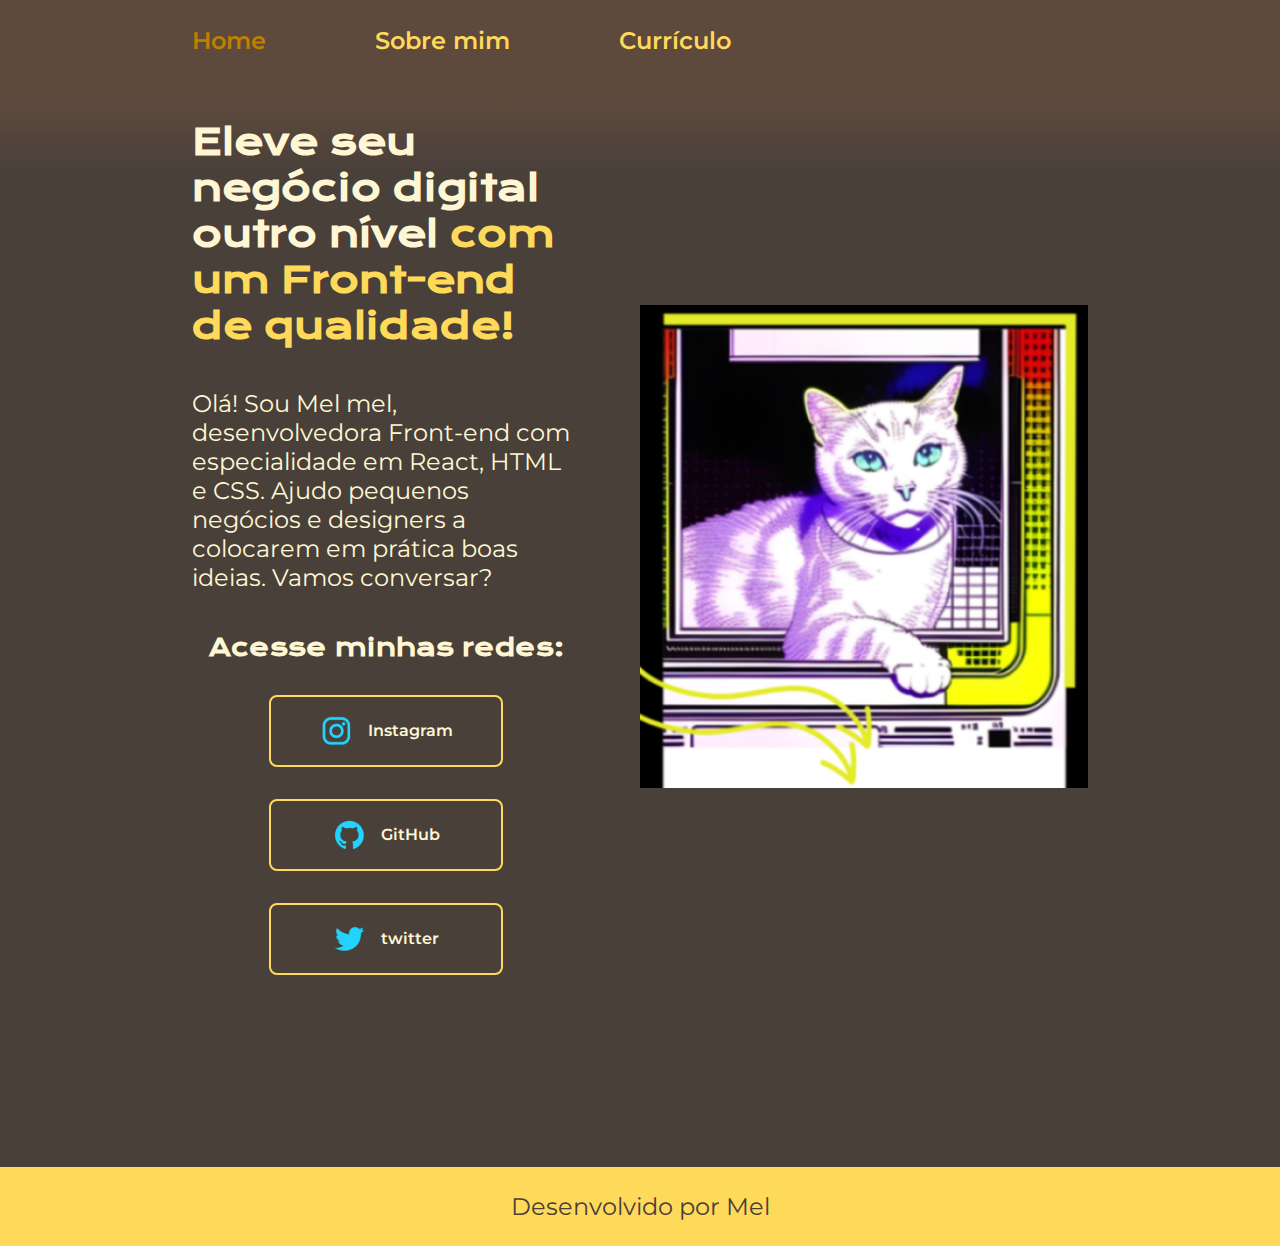
<file: index.html>
<!DOCTYPE html>
<html lang="pt-br">
<head>
    <meta charset="UTF-8">
    <meta name="viewport" content="width=device-width, initial-scale=1.0">
    <title>Portifolio</title>
    <link rel="stylesheet" href="style.css">
</head>

<body>
   <header class="cabeçalho">
        <nav class="cabeçalho__menu">
            <a class="cabeçalho__menu__link ativo" href="index.html">Home</a>
            <a class="cabeçalho__menu__link" href="about.html">Sobre mim</a>
            <a class="cabeçalho__menu__link" href="curriculo.html">Currículo</a>
        </nav>
   </header>
   <main class="apresentacao">
        <section class="apresentacao__conteudo"> 
            <h1 class="apresentacao__conteudo__titulo">Eleve seu negócio digital outro nível <strong class="apresentacao__conteudo__titulo__destaque">com um Front-end de qualidade!</strong></h1>
            <p class="apresentacao__conteudo__texto">Olá! Sou Mel mel, desenvolvedora Front-end com especialidade em React, HTML e CSS. Ajudo pequenos negócios e designers a colocarem em prática boas ideias. Vamos conversar?</p>
        <div class="apresentacao__links">
            <h2 class="apresentecao__links__subtitulo">Acesse minhas redes:</h2>
            <a class="apresentacao__links__link" href="https://www.instagram.com/vitor_kb10/">
                <img src="./assents/instagram.png">
                Instagram
            </a>
            <a class="apresentacao__links__link" href="https://github.com/VitorKbevilaqua">
                <img src="./assents/github.png">
                GitHub
            </a>
            <a class="apresentacao__links__link" href="https://twitter.com/VitorBevilaqua4">
                <img src="./assents/twitter.png">
                twitter
            </a>
        </div>
        </section>  
        <img class="apresentacao__imagem" src="./assents/artemel.png">
   </main>
   <footer>
        <p class="rodape">Desenvolvido por Mel</p>
   </footer> 
</body>
</html>
</file>
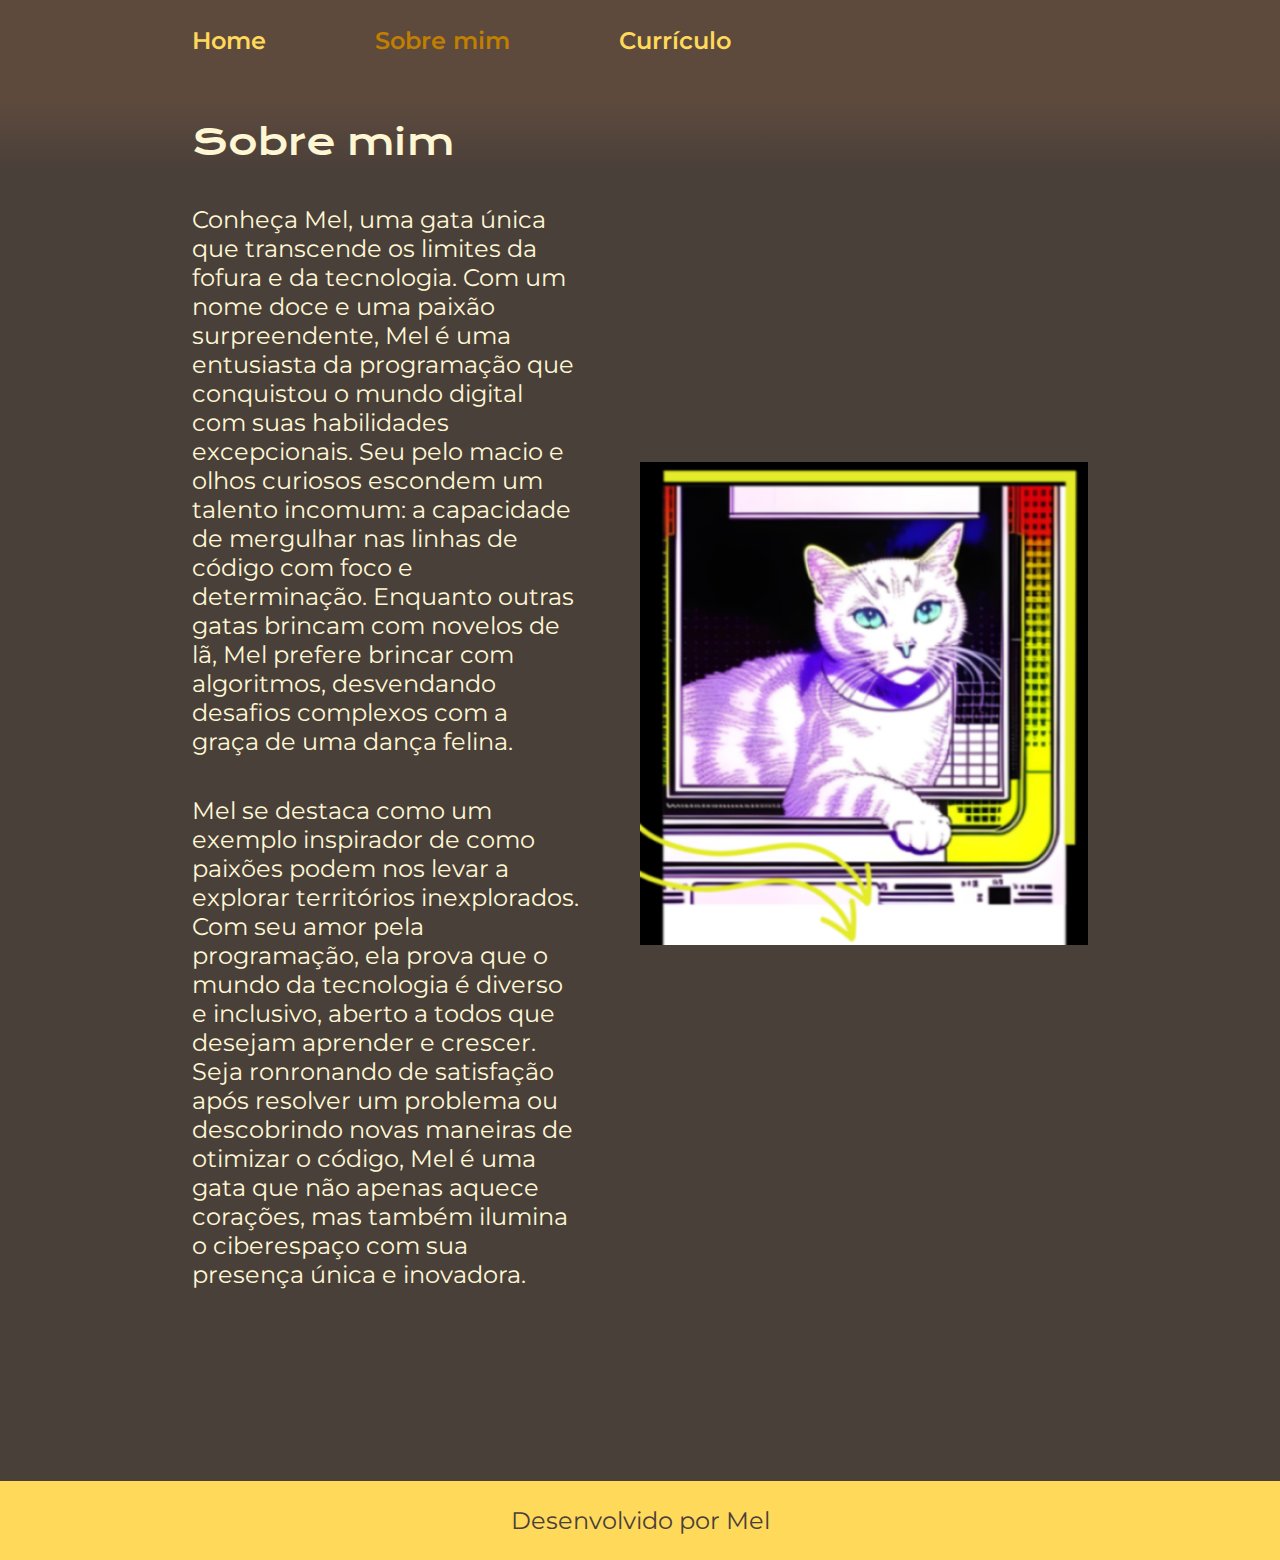
<file: about.html>
<!DOCTYPE html>
<html lang="pt-br">
<head>
    <meta charset="UTF-8">
    <meta name="viewport" content="width=device-width, initial-scale=1.0">
    <title>Sobre mim</title>
    <link rel="stylesheet" href="style.css">
</head>
<body>
    <header class="cabeçalho">
        <nav class="cabeçalho__menu">
            <a class="cabeçalho__menu__link" href="index.html">Home</a>
            <a class="cabeçalho__menu__link ativo" href="about.html">Sobre mim</a>
            <a class="cabeçalho__menu__link" href="curriculo.html">Currículo</a>
        </nav>
    </header>

    <main class="apresentacao">
        <div class="apresentacao__conteudo">
            <h1 class="apresentacao__sobremim__titulo">Sobre mim</h1>
            <P class="apresentacao__conteudo__paragrafo"> Conheça Mel, uma gata única que transcende os limites da fofura e da tecnologia. Com um nome doce e uma paixão surpreendente, Mel é uma entusiasta da programação que conquistou o mundo digital com suas habilidades excepcionais. Seu pelo macio e olhos curiosos escondem um talento incomum: a capacidade de mergulhar nas linhas de código com foco e determinação. Enquanto outras gatas brincam com novelos de lã, Mel prefere brincar com algoritmos, desvendando desafios complexos com a graça de uma dança felina.</P>
            <p class="apresentacao__conteudo__paragrafo">Mel se destaca como um exemplo inspirador de como paixões podem nos levar a explorar territórios inexplorados. Com seu amor pela programação, ela prova que o mundo da tecnologia é diverso e inclusivo, aberto a todos que desejam aprender e crescer. Seja ronronando de satisfação após resolver um problema ou descobrindo novas maneiras de otimizar o código, Mel é uma gata que não apenas aquece corações, mas também ilumina o ciberespaço com sua presença única e inovadora.</p>
        </div>
        <img class="apresentacao__imagem"  src="./assents/artemel.png">
    </main>
    
    <footer>
        <p class="rodape">Desenvolvido por Mel</p>
    </footer> 
    
</body>
</html>
</file>
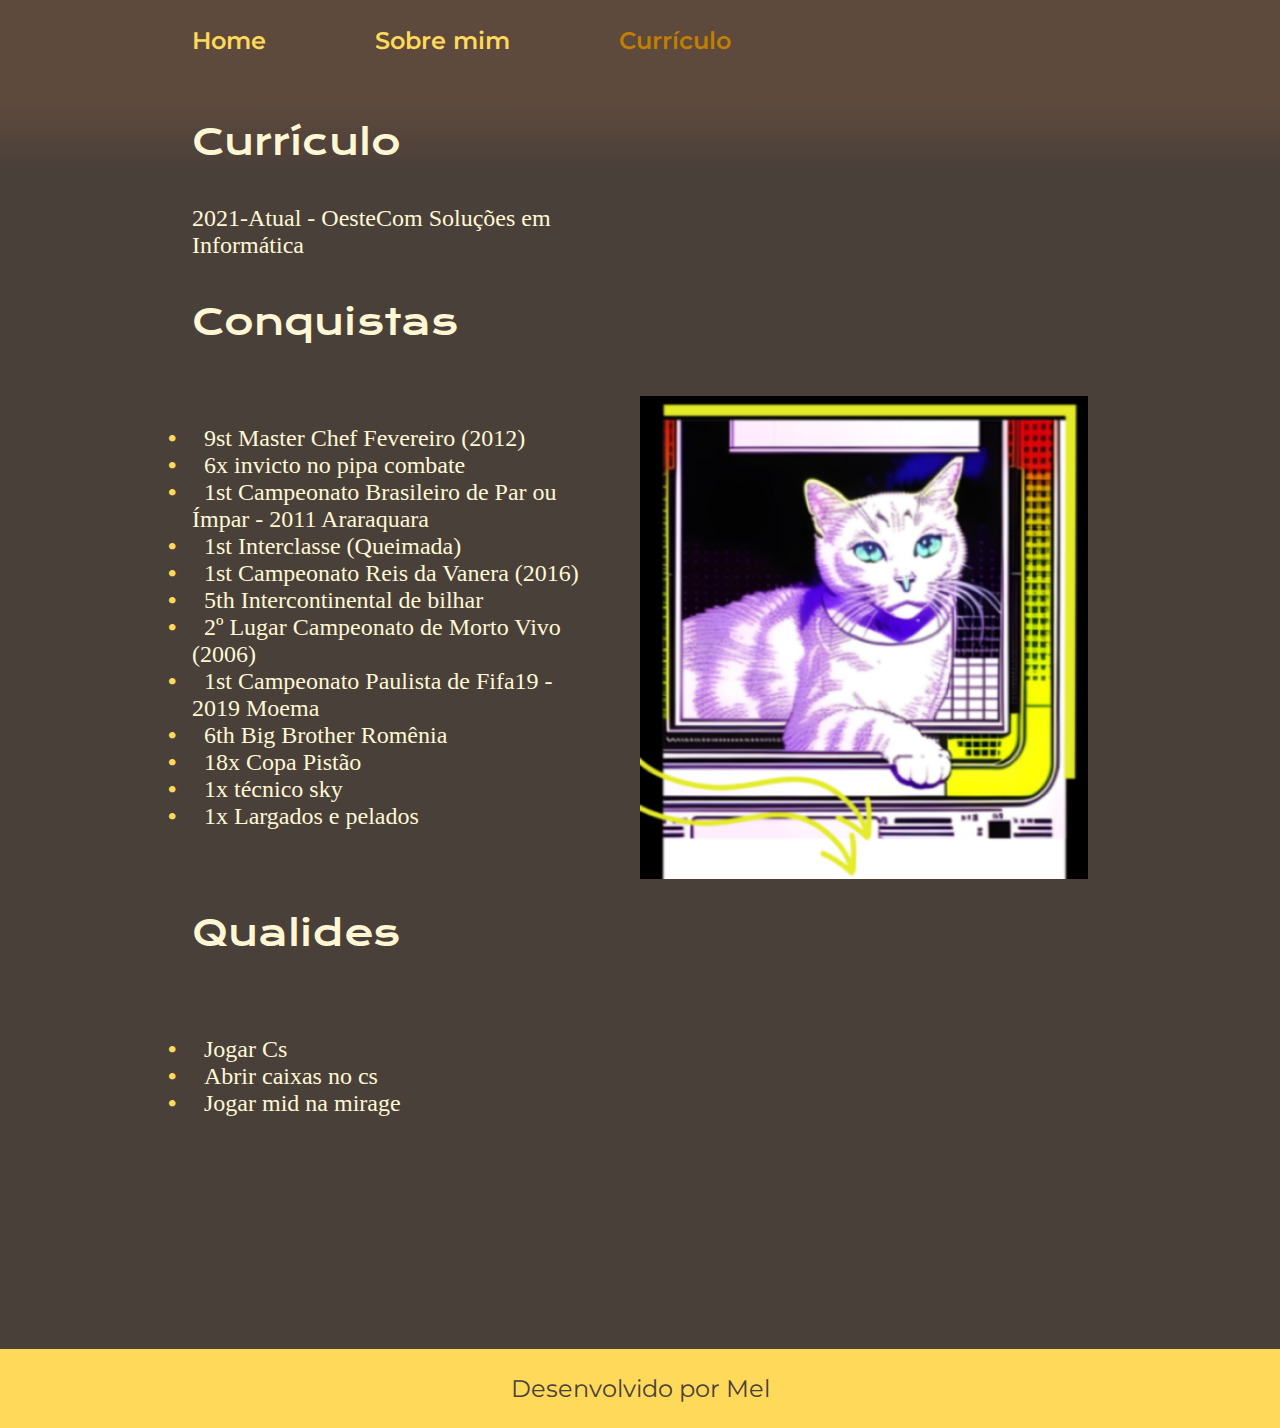
<file: curriculo.html>
<!DOCTYPE html>
<html lang="pt-br">
<head>
    <meta charset="UTF-8">
    <meta name="viewport" content="width=device-width, initial-scale=1.0">
    <title>Currículo</title>
    <link rel="stylesheet" href="style.css">
</head>
<body>
    <header class="cabeçalho">
        <nav class="cabeçalho__menu">
            <a class="cabeçalho__menu__link" href="index.html">Home</a>
            <a class="cabeçalho__menu__link" href="about.html">Sobre mim</a>
            <a class="cabeçalho__menu__link ativo" href="curriculo.html">Currículo</a>

        </nav>
    </header>
    <main class="apresentacao">
        <section class="apresentacao__conteudo">
            <h2 class="apresentacao__curriculo_titulos">Currículo</h2>
            <p class="apresentacao__curriculo_conteudo">2021-Atual - OesteCom Soluções em Informática</p>
            <h2 class="apresentacao__curriculo_titulos">Conquistas</h2>
            <p class="apresentacao__curriculo_conteudo">    
                <ul class="apresentacao__curriculo_conteudo">
                    <li>9st Master Chef Fevereiro (2012)</li>
                    <li>6x invicto no pipa combate</li>
                    <li>1st Campeonato Brasileiro de Par ou Ímpar - 2011 Araraquara</li>
                    <li>1st Interclasse (Queimada)</li>
                    <li>1st Campeonato Reis da Vanera (2016)</li>
                    <li>5th Intercontinental de bilhar</li>
                    <li>2º Lugar Campeonato de Morto Vivo (2006)</li>
                    <li>1st Campeonato Paulista de Fifa19 - 2019 Moema</li>
                    <li>6th Big Brother Romênia</li>
                    <li>18x Copa Pistão</li>
                    <li>1x técnico sky</li>
                    <li>1x Largados e pelados</li>
                </ul>
            </p>
            <h2 class="apresentacao__curriculo_titulos">Qualides</h2>
            <p class="apresentacao__curriculo_conteudo">
                <ul class="apresentacao__curriculo_conteudo">   
                    <li>Jogar Cs</li>
                    <li>Abrir caixas no cs</li>
                    <li>Jogar mid na mirage</li>
                </ul>
            </p>
        </section>
        <img class="apresentacao__imagem" src="./assents/artemel.png">
    </main>
    <footer>
        <p class="rodape">Desenvolvido por Mel</p>
    </footer> 

</body>
</html>
</file>
<file: style.css>
@import url('https://fonts.googleapis.com/css2?family=Krona+One&family=Montserrat:wght@400;600&display=swap');

:root {
    --cor-primaria: #4A403A;
    --cor-segundaria:#FFF7D4;
    --cor-terciaria:#FFD95A;
    --cor-hover:#C07F00;

    --font-primaria:'Montserrat', sans-serif;
    --font-segndaria:'Krona One', sans-serif;
}

* {
 padding: 0%;
 margin: 0%;
}

body {
    box-sizing: border-box;
    background:  linear-gradient( #5e4a3d 100px, #4A403A 170px);
    color: var(--cor-segundaria);
}

.cabeçalho {
    padding: 2% 0% 0% 15%;
}

.cabeçalho__menu {
    display: flex;
    gap: 10%;
}

.cabeçalho__menu__link:hover {
    color: var(--cor-hover);
}

.cabeçalho__menu__link {
    font-size: 1.5rem;
    font-family:var(--font-primaria);
    font-weight: 600;
    color: var(--cor-terciaria);
    text-decoration: none;
}

.apresentacao__imagem {
    width: 50%;
}

.apresentacao {
    padding: 5% 15% 15% 15%;
    display: flex;
    align-items: center;
    justify-content: space-between;
    gap: 60px;
}

.apresentacao__conteudo {
    width: 50%;
    display: flex;
    flex-direction: column;
    gap: 40px;
}

.apresentacao__conteudo__titulo__destaque {
    color:var(--cor-terciaria);
}


.apresentacao__conteudo__titulo {
    font-size: 2.25rem;
    font-family: var(--font-segndaria);
}

.apresentacao__conteudo__texto {
    font-size: 1.5rem;
    font-family: var(--font-primaria);
}

.apresentacao__links {
    display: flex;
    flex-direction: column;
    justify-content: space-between;
    align-items: center;
    gap: 32px;
}
.apresentecao__links__subtitulo {
    font-size: 1.5rem;
    font-family:  var(--font-segndaria);
   }

.apresentacao__links__link {
    background-color: var(--cor-primaria);
    border: solid 2px var(--cor-terciaria);
    width: 50%;
    text-align: center;
    text-decoration: none;
    color:var(--cor-segundaria);
    font-family: var(--font-primaria);
    font-weight: 600;
    font-size: 100%;
    padding: 18px;
    border-radius: 8px;
    display: flex;
    justify-content: center;
    align-items: center;
    gap: 15px;
}

.apresentacao__links__link:hover {
    background-color: var(--cor-hover);
    width: 55%;
    border-radius: 20px;
}

.rodape {
    font-size: 1.5rem;
    font-family: var(--font-primaria);
    font-weight: 400;
    color: var(--cor-primaria);
    background-color:var(--cor-terciaria);
    text-align: center;
    padding: 25px;
}

.apresentacao__sobremim__titulo {
    font-family:  var(--font-segndaria);
    font-weight: 400;
    font-size: 2.25rem;
}

.apresentacao__conteudo__paragrafo {
    font-size: 1.5rem;
    font-family: var(--font-primaria);
    font-weight: 400;
}

.apresentacao__curriculo {
    width: 50%;
    display: flex;
    flex-direction: column;
    gap: 40px;
    font-size: 1.5rem;
}

.apresentacao__curriculo_conteudo {
    font-size: 1.5rem;
}

.apresentacao__curriculo_titulos {
    font-family:  var(--font-segndaria);
    font-weight: 400;
    font-size: 2.25rem;
}

.ativo {
    color: var(--cor-hover);
}

ul {
    list-style: none;
}

ul li::before {
    content: "\2022";
    color: var(--cor-terciaria);
    font-weight: bold;
    display: inline-block; 
    width: 1.5em;
    margin-left: -1em;
}

@media (max-width: 1000px) {
    .cabeçalho {
        padding: 9%;
    }

    .cabeçalho__menu {
        display: flex;
        justify-content: center;
    }
    
    .apresentacao {
        flex-direction: column-reverse;
        padding: 5%;
    }
    .apresentacao__conteudo {
        width: auto;
    }
 }
</file>
